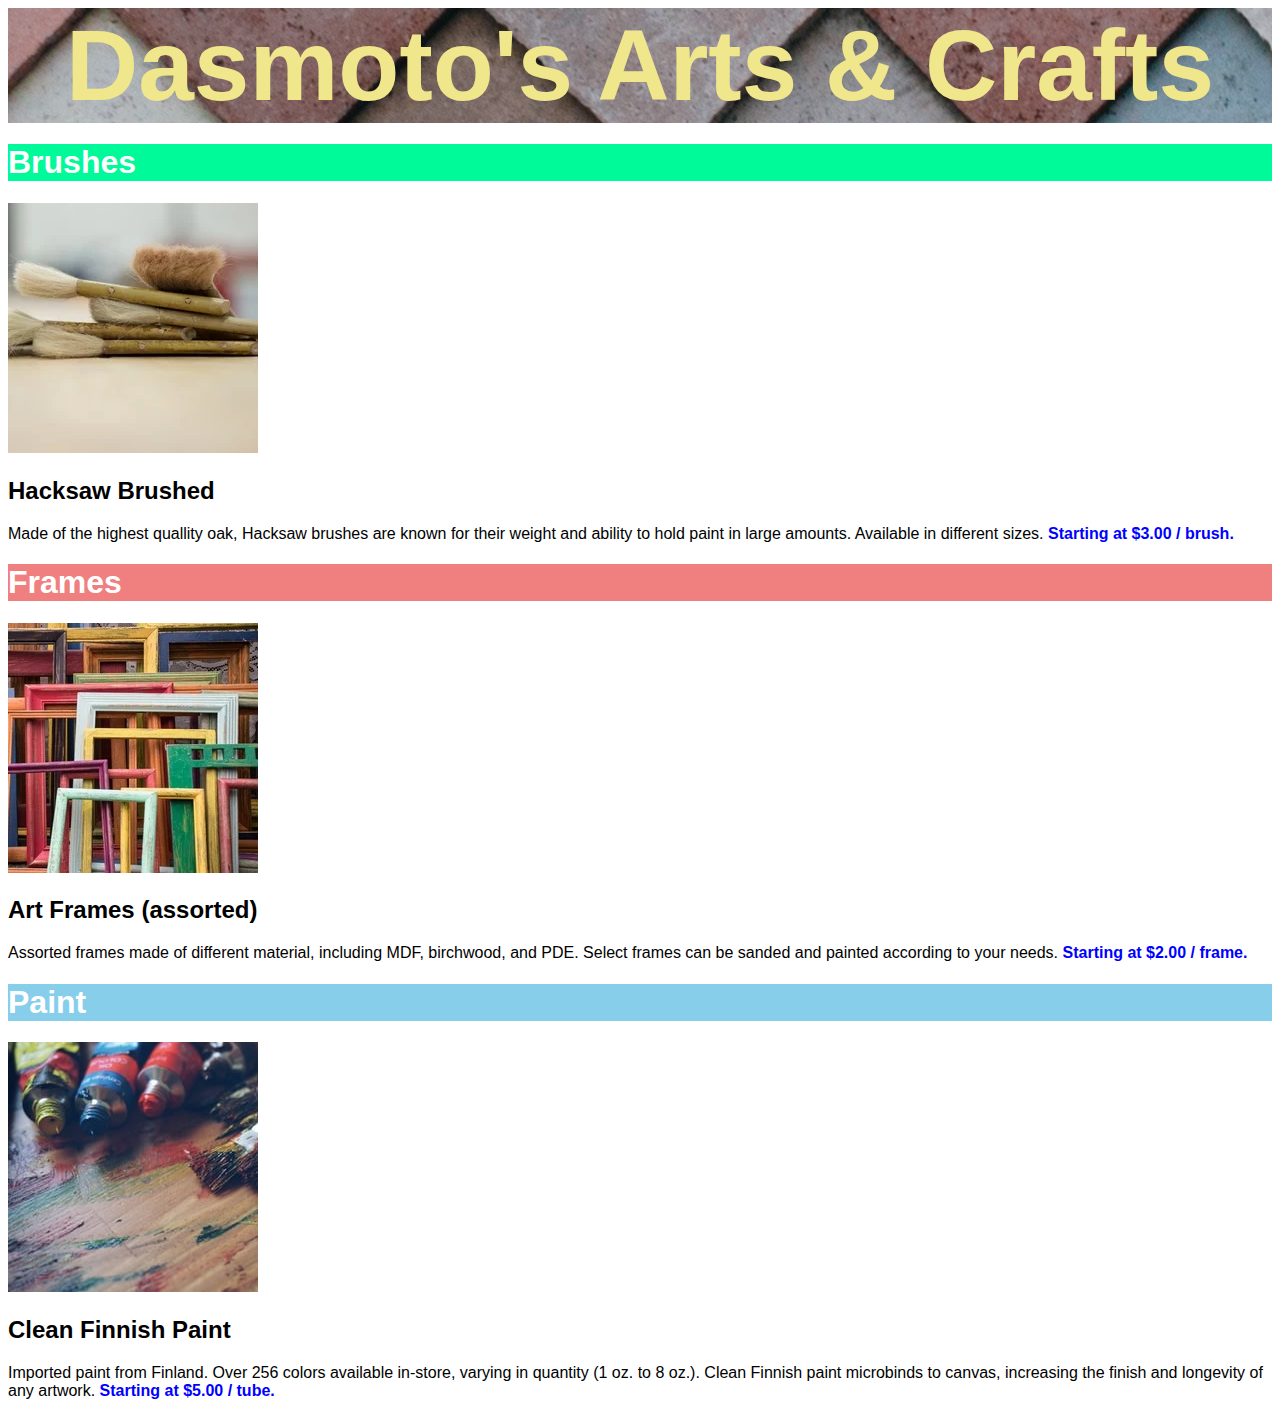
<file: css&html/index.html>
<!DOCTYPE html>
<html>

<head>
  <title></title>
  <link href="/css&html/style/style.css" type="text/css" rel="stylesheet">
</head>

<body>
  <header>Dasmoto's Arts & Crafts</header>

  <H1 class="Brushes">Brushes</H1>
  <img src="/css&html/style/resources/hacksaw.webp" alt="bambu brushes">
  <h2 >Hacksaw Brushed</h2>
  <p>Made of the highest quallity oak, Hacksaw brushes are known for their weight and ability to hold paint in large amounts. Available in different sizes. <strong>Starting at $3.00 / brush.</strong> </p>
  <h1 class="Frames">Frames</h1>
  <img src="/css&html/style/resources/frames.webp" alt="frames">
  <h2>Art Frames (assorted)</h2>
  <p>Assorted frames made of different material, including MDF, birchwood, and PDE. Select frames can be sanded and painted according to your needs. <strong>Starting at $2.00 / frame.</strong> </p>
  <h1 class="Paint">Paint</h1>
  <img src="/css&html/style/resources/finnish.jpeg" alt="finnish">
  <h2>Clean Finnish Paint</h2>
  <p>Imported paint from Finland. Over 256 colors available in-store, varying in quantity (1 oz. to 8 oz.). Clean Finnish paint microbinds to canvas, increasing the finish and longevity of any artwork. <strong>Starting at $5.00 / tube.</strong></p>
</body>

</html>
</file>
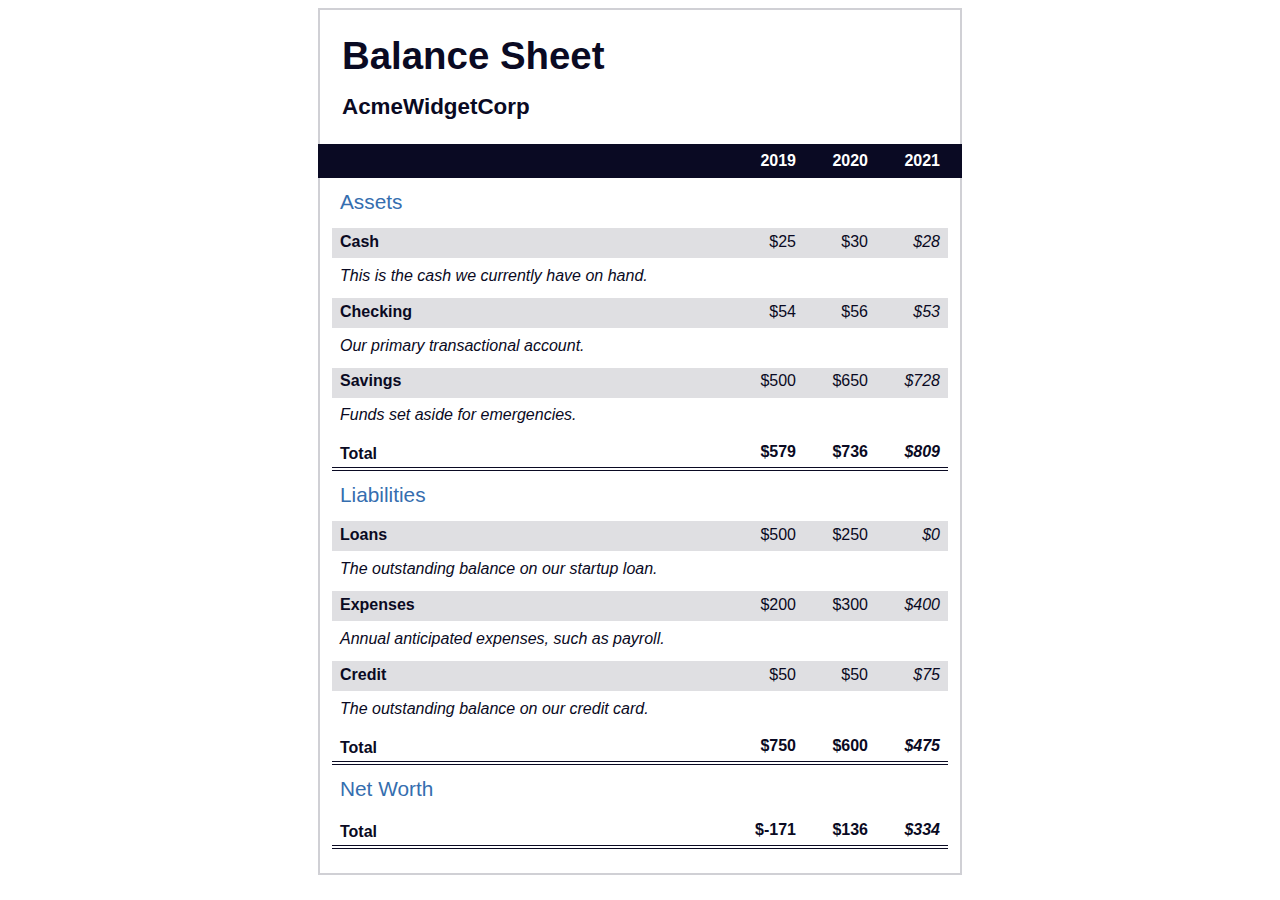
<file: css&html/balance sheet/index.html>
<!DOCTYPE html>
<html lang="en">
  <head>
    <meta charset="UTF-8">
    <meta name="viewport" content="width=device-width, initial-scale=1.0">
    <title>Balance Sheet</title>
    <link rel="stylesheet" href="/css&html/balance sheet/style.css">
  </head>
  <body>
    <main>
      <section>
        <h1>
          <span class="flex">
            <span>AcmeWidgetCorp</span>
            <span>Balance Sheet</span>
          </span>
        </h1>
        <div id="years" aria-hidden="true">
          <span class="year">2019</span>
          <span class="year">2020</span>
          <span class="year">2021</span>
        </div>
        <div class="table-wrap">
          <table>
            <caption>Assets</caption>
            <thead>
              <tr>
                <td></td>
                <th><span class="sr-only year">2019</span></th>
                <th><span class="sr-only year">2020</span></th>
                <th class="current"><span class="sr-only year">2021</span></th>
              </tr>
            </thead>
            <tbody>
              <tr class="data">
                <th>Cash <span class="description">This is the cash we currently have on hand.</span></th>
                <td>$25</td>
                <td>$30</td>
                <td class="current">$28</td>
              </tr>
              <tr class="data">
                <th>Checking <span class="description">Our primary transactional account.</span></th>
                <td>$54</td>
                <td>$56</td>
                <td class="current">$53</td>
              </tr>
              <tr class="data">
                <th>Savings <span class="description">Funds set aside for emergencies.</span></th>
                <td>$500</td>
                <td>$650</td>
                <td class="current">$728</td>
              </tr>
              <tr class="total">
                <th>Total <span class="sr-only">Assets</span></th>
                <td>$579</td>
                <td>$736</td>
                <td class="current">$809</td>
              </tr>
            </tbody>
          </table>
          <table>
            <caption>Liabilities</caption>
            <thead>
              <tr>
              <td></td>
              <th><span class="sr-only">2019</span></th>
              <th><span class="sr-only">2020</span></th>
              <th><span class="sr-only">2021</span></th>
              </tr>
            </thead>
            <tbody>
              <tr class="data">
                <th>Loans <span class="description">The outstanding balance on our startup loan.</span></th>
                <td>$500</td>
                <td>$250</td>
                <td class="current">$0</td>
              </tr>
              <tr class="data">
                <th>Expenses <span class="description">Annual anticipated expenses, such as payroll.</span></th>
                <td>$200</td>
                <td>$300</td>
                <td class="current">$400</td>
              </tr>
              <tr class="data">
                <th>Credit <span class="description">The outstanding balance on our credit card.</span></th>
                <td>$50</td>
                <td>$50</td>
                <td class="current">$75</td>
              </tr>
              <tr class="total">
                <th>Total <span class="sr-only">Liabilities</span></th>
                <td>$750</td>
                <td>$600</td>
                <td class="current">$475</td>
              </tr>
            </tbody>
          </table>
          <table>
            <caption>Net Worth</caption>
            <thead>
              <tr>
              <td></td>
              <th><span class="sr-only">2019</span></th>
              <th><span class="sr-only">2020</span></th>
              <th><span class="sr-only">2021</span></th>
              </tr>
            </thead>
            <tbody>
              <tr class="total">
                <th>Total <span class="sr-only">Net Worth</span></th>
                <td>$-171</td>
                <td>$136</td>
                <td class="current">$334</td>
              </tr>
            </tbody>
          </table>
        </div>
      </section>
    </main>
  </body>
</html>
</file>
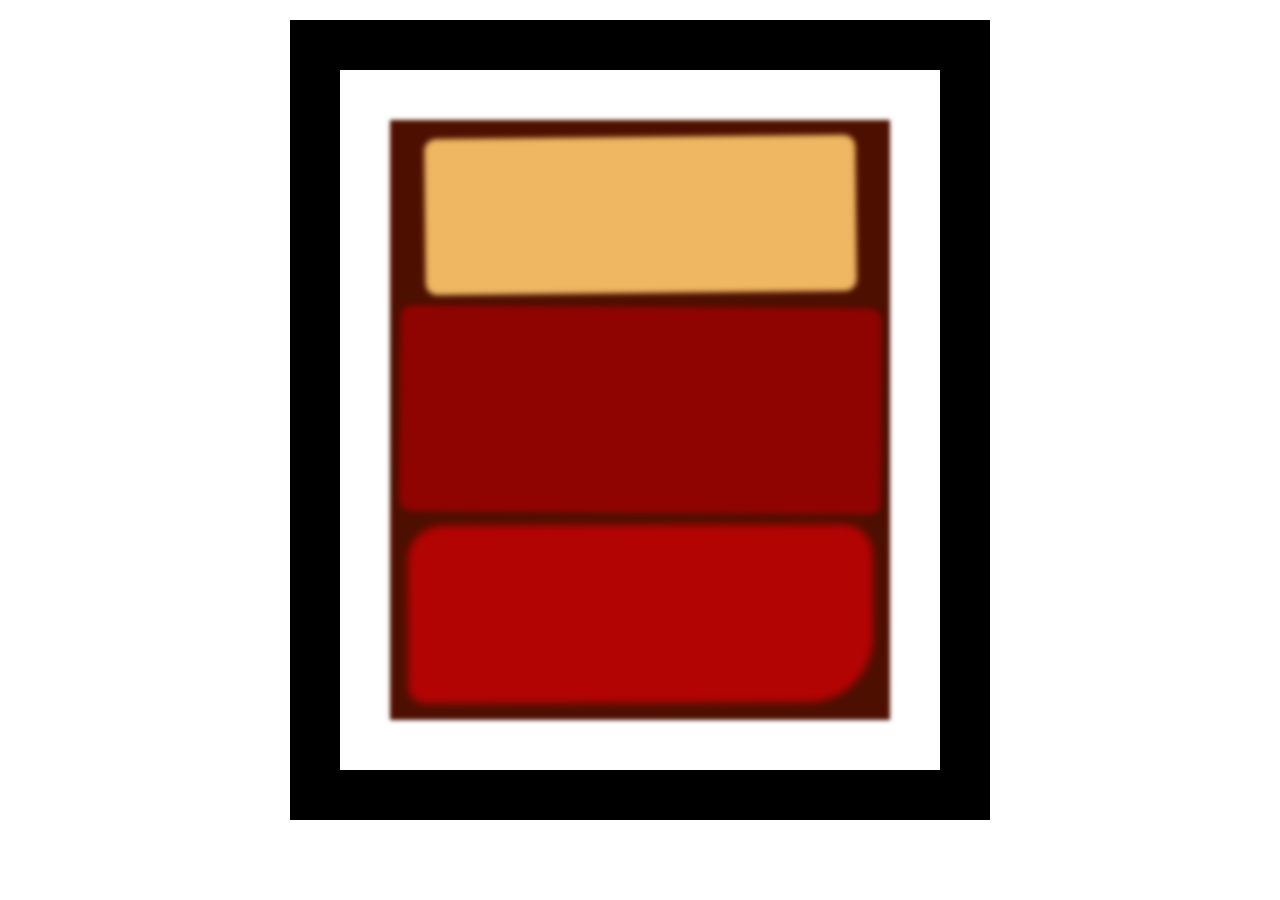
<file: css&html/CSS box model by building a rothko painting/index.html>
<!DOCTYPE html>
<html lang="en">
  <head>
    <meta charset="UTF-8">
    <title>Rothko Painting</title>
    <link href="/css&html/CSS box model by building a rothko painting/style.css" rel="stylesheet">
  </head>
  <body>
    <div class="frame">
      <div class="canvas">
        <div class="one"></div>
        <div class="two"></div>
        <div class="three"></div>
      </div>
    </div>
  </body>
</html>
</file>
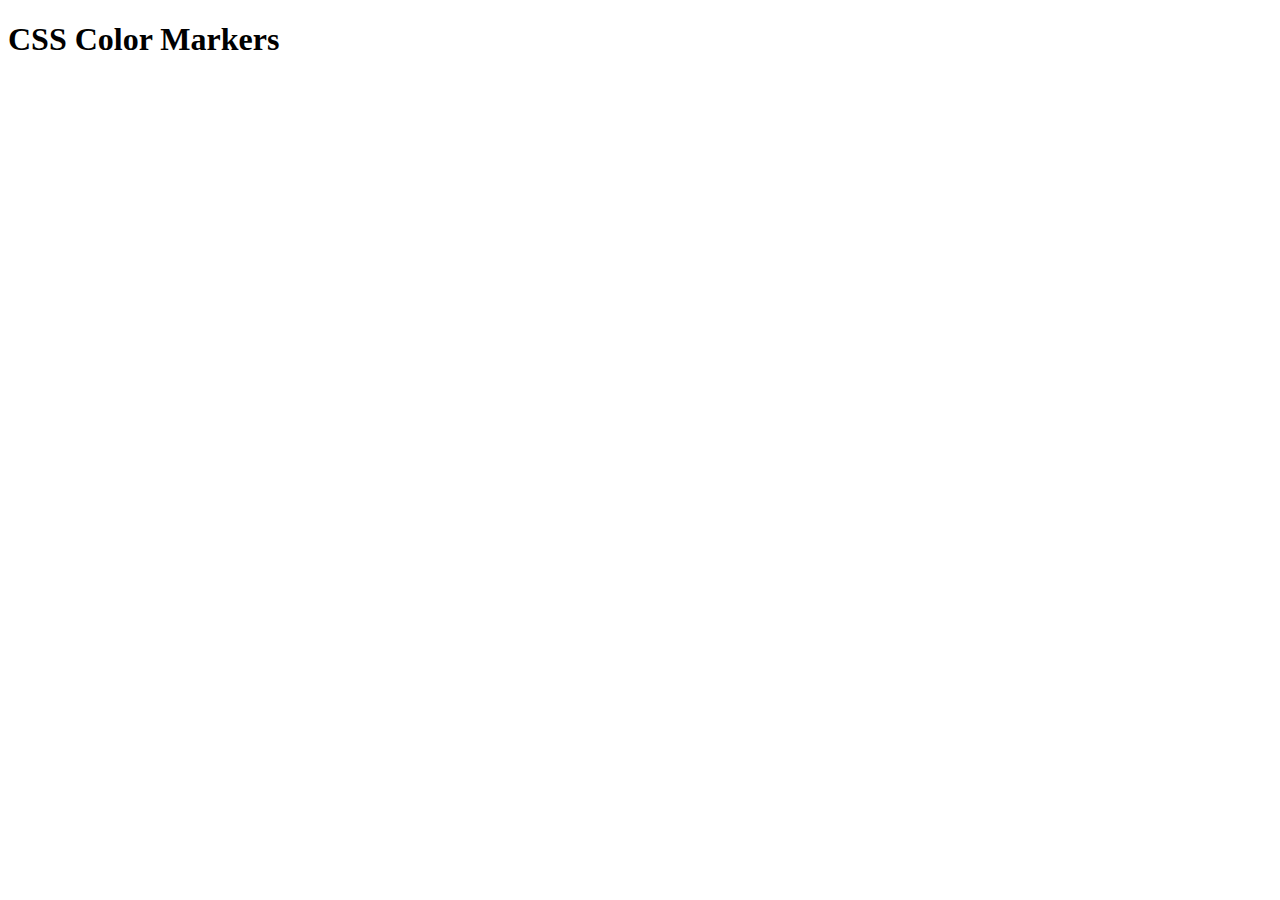
<file: css&html/CSS Colors by building a set of colored markers/index.html>
<!DOCTYPE html>
<html lang="en">
  <head>
    <meta charset="utf-8">
    <meta name="viewport" content="width=device-width, initial-scale=1.0">
    <title>Colored Markers</title>
    <link rel="stylesheet" href="/css&html/CSS Colors by building a set of colored markers/index.html">
  </head>
  <body>
    <h1>CSS Color Markers</h1>
    <div class="container">
      <div class="marker red">
        <div class="cap"></div>
        <div class="sleeve"></div>
      </div>
      <div class="marker green">
        <div class="cap"></div>
        <div class="sleeve"></div>
      </div>
      <div class="marker blue">
        <div class="cap"></div>
        <div class="sleeve"></div>
      </div>
    </div>
  </body>
</html>
</file>
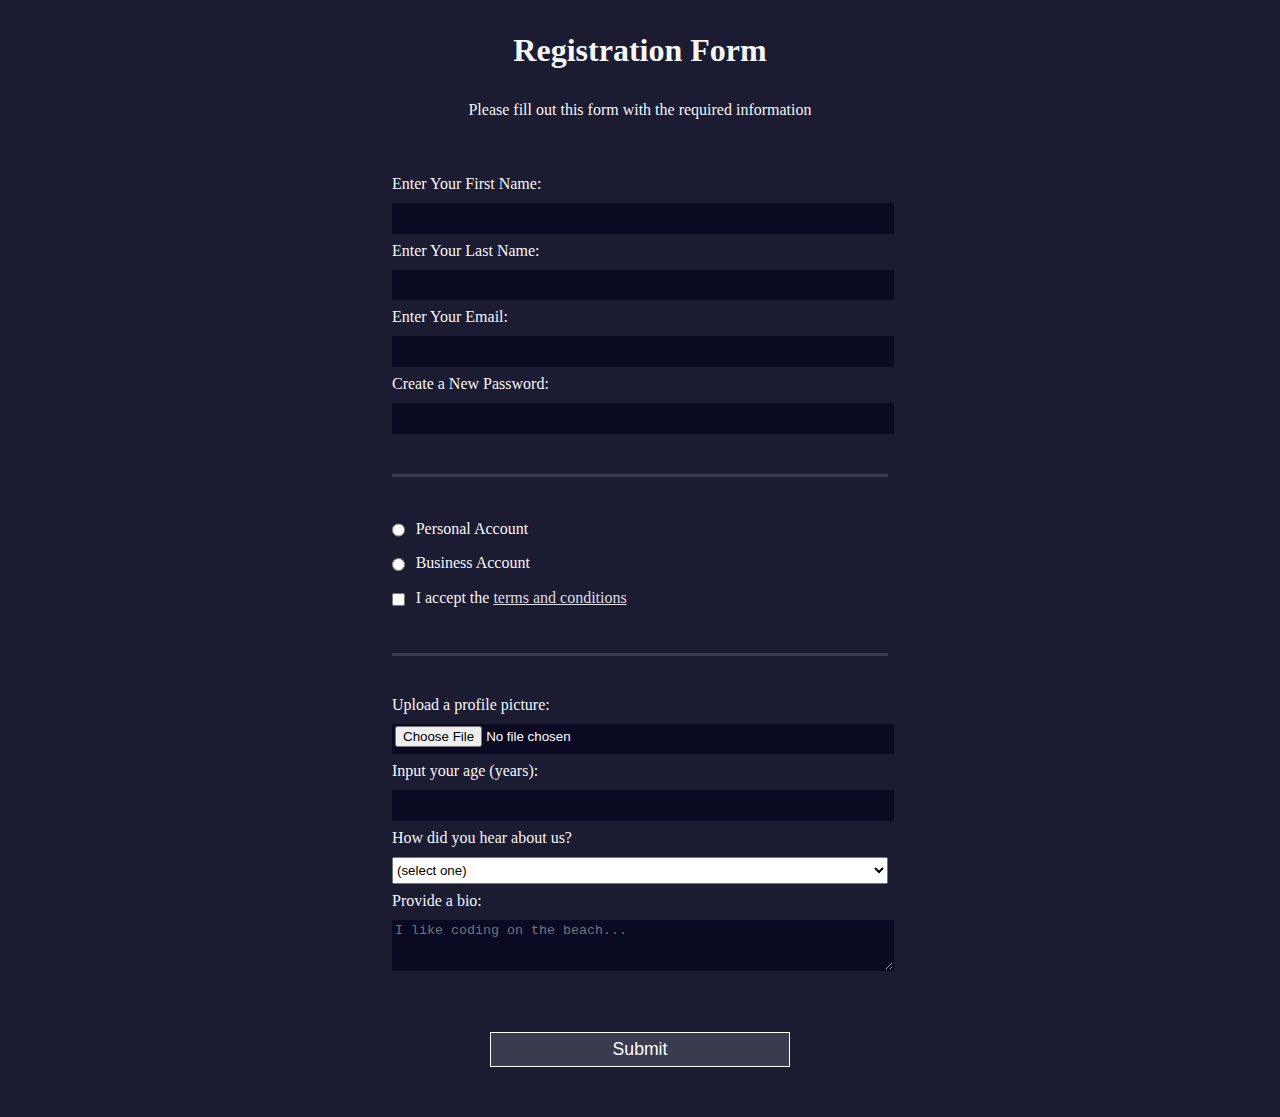
<file: css&html/HTML Forms building a registration form/index.html>
<!DOCTYPE html>
<html lang="en">
  <head>
    <meta charset="UTF-8">
    <title>Registration Form</title>
    <link rel="stylesheet" href="/css&html/HTML Forms building a registration form/style.css" />
  </head>
  <body>
    <h1>Registration Form</h1>
    <p>Please fill out this form with the required information</p>
    <form method="post" action='https://register-demo.freecodecamp.org'>
      <fieldset>
        <label for="first-name">Enter Your First Name: <input id="first-name" name="first-name" type="text" required /></label>
        <label for="last-name">Enter Your Last Name: <input id="last-name" name="last-name" type="text" required /></label>
        <label for="email">Enter Your Email: <input id="email" name="email" type="email" required /></label>
        <label for="new-password">Create a New Password: <input id="new-password" name="new-password" type="password" pattern="[a-z0-5]{8,}" required /></label>
      </fieldset>
      <fieldset>
        <label for="personal-account"><input id="personal-account" type="radio" name="account-type" class="inline" /> Personal Account</label>
        <label for="business-account"><input id="business-account" type="radio" name="account-type" class="inline" /> Business Account</label>
        <label for="terms-and-conditions">
          <input id="terms-and-conditions" type="checkbox" required name="terms-and-conditions" class="inline" /> I accept the <a href="https://www.freecodecamp.org/news/terms-of-service/">terms and conditions</a>
        </label>
      </fieldset>
      <fieldset>
        <label for="profile-picture">Upload a profile picture: <input id="profile-picture" type="file" name="file" /></label>
        <label for="age">Input your age (years): <input id="age" type="number" name="age" min="13" max="120" /></label>
        <label for="referrer">How did you hear about us?
          <select id="referrer" name="referrer">
            <option value="">(select one)</option>
            <option value="1">freeCodeCamp News</option>
            <option value="2">freeCodeCamp YouTube Channel</option>
            <option value="3">freeCodeCamp Forum</option>
            <option value="4">Other</option>
          </select>
        </label>
        <label for="bio">Provide a bio:
          <textarea id="bio" name="bio" rows="3" cols="30" placeholder="I like coding on the beach..."></textarea>
        </label>
      </fieldset>
      <input type="submit" value="Submit" />
    </form>
  </body>
</html>
</file>
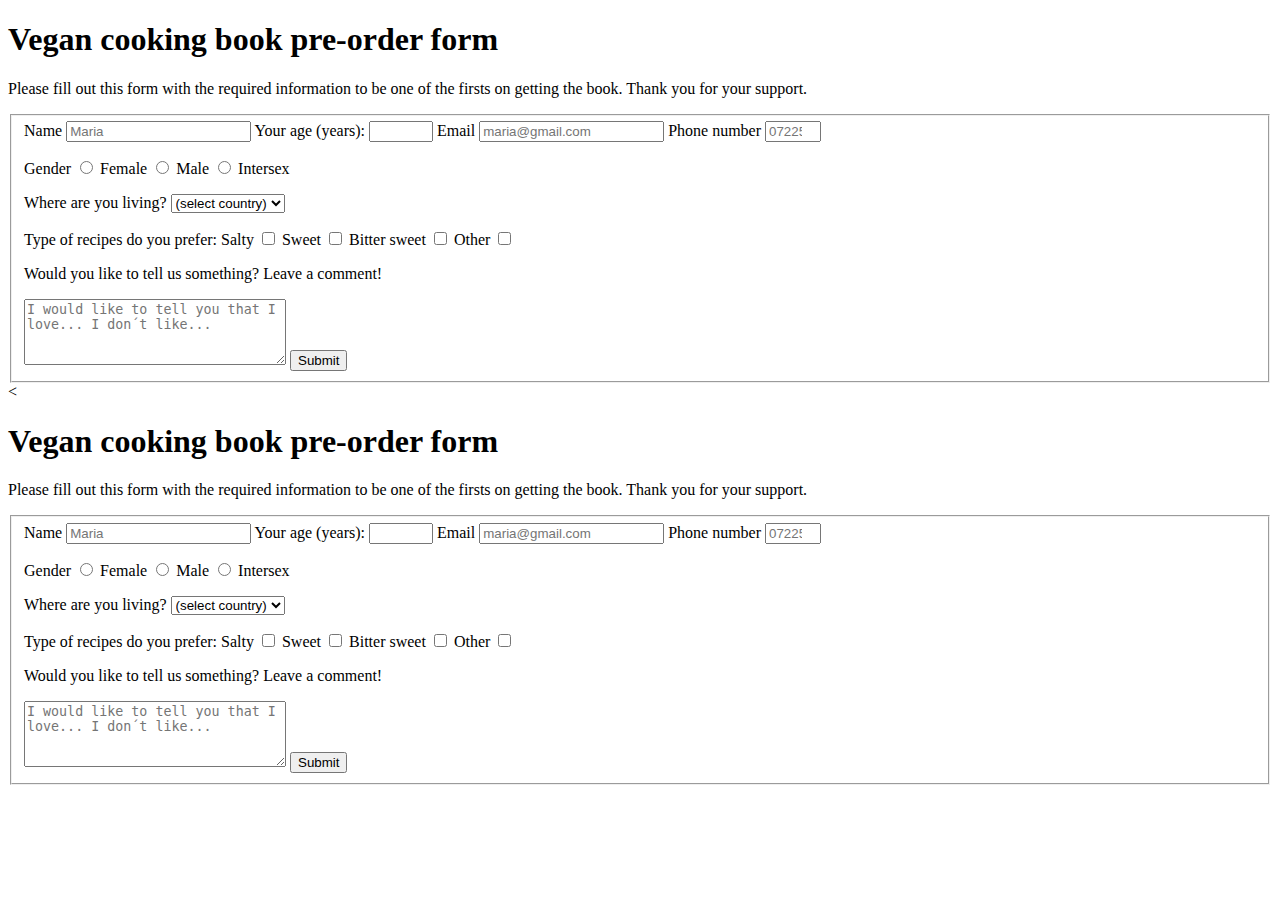
<file: css&html/pre-order book html/index.html>
<!DOCTYPE html>
<html lang="eng">
<head>
  <link rel="style sheet" href="">
</head> 
  <body>
  <h1 id="title">Vegan cooking book pre-order form</h1 >
    <p id="description">Please fill out this form with the required information to be one of the firsts on getting the book. Thank you for your support.</p>

  <fieldset>
    <form method="post" id="survey-form">
    <label id="name-label">Name <input id="name" required type="text"placeholder="Maria"></label>
    <label for="age"> Your age (years): <input id="age" type="number" name="age" min="13" max="120" /></label>
    <label id="email-label"> Email <input id="email" required type="email" placeholder="maria@gmail.com"></label>
    <label id="number-label"> Phone number <input id="number" type="number" min="10" max="13" placeholder="0722567890"></label>
      <P>Gender
      <label for="Female" ><input id="female" type="radio" name="account-type" class="inline" value="female"/> Female</label>
        <label for="Male" ><input id="male" type="radio" name="account-type" class="inline" value="male"/> Male</label>
        <label for="intersex"><input id="intersex" type="radio" name="account-type" class="inline"  value="intersex"/> Intersex</label>
    </p>
        <label for="dropdown"> Where are you living?
        <select id="dropdown">
          <option value="">(select country)</option>
          <option value="1">Sweden</option>
          <option value="2">Norway</option>
          <option value="3">Denmark</option>
          <option value="4">Finland</option>
          <option value="5">Other</option>
        </select>
    </label>
    
    <label for="checkbox">
      <p>
   Type of recipes do you prefer:
      <label for="salty"> Salty <input id="salty" type="checkbox" class="inline" value="survey-form"></label>
      <label for="sweet"> Sweet <input id="sweet" type="checkbox" class="inline" value="survey-form"></label>
      <label for="bitter-sweet"> Bitter sweet <input id="bitter-sweet" type="checkbox" class="inline" value="survey-form"></label>
      <label for="other"> Other <input id="other" type="checkbox" class="inline" value="survey-form"> </label>
      </label>
    <p>Would you like to tell us something? Leave a comment! </p>
    <label>
      <textarea placeholder="I would like to tell you that I love... I don´t like..." name="comment" cols="30" rows="4"></textarea>
    </label>
    
      <input id="submit" type="submit"></input>
    </fieldset>
  </form>
  </body>
<<!DOCTYPE html>
<html lang="eng">
<head>
  <link rel="style sheet" href="style.css">
</head> 
  <body>
  <h1 id="title">Vegan cooking book pre-order form</h1 >
    <p id="description">Please fill out this form with the required information to be one of the firsts on getting the book. Thank you for your support.</p>

  <fieldset>
    <form method="post" id="survey-form">
    <label id="name-label">Name <input id="name" required type="text"placeholder="Maria"></label>
    <label for="age"> Your age (years): <input id="age" type="number" name="age" min="13" max="120" /></label>
    <label id="email-label"> Email <input id="email" required type="email" placeholder="maria@gmail.com"></label>
    <label id="number-label"> Phone number <input id="number" type="number" min="10" max="13" placeholder="0722567890"></label>
      <P>Gender
      <label for="Female" ><input id="female" type="radio" name="account-type" class="inline" value="female"/> Female</label>
        <label for="Male" ><input id="male" type="radio" name="account-type" class="inline" value="male"/> Male</label>
        <label for="intersex"><input id="intersex" type="radio" name="account-type" class="inline"  value="intersex"/> Intersex</label>
    </p>
        <label for="dropdown"> Where are you living?
        <select id="dropdown">
          <option value="">(select country)</option>
          <option value="1">Sweden</option>
          <option value="2">Norway</option>
          <option value="3">Denmark</option>
          <option value="4">Finland</option>
          <option value="5">Other</option>
        </select>
    </label>
    
    <label for="checkbox">
      <p>
   Type of recipes do you prefer:
      <label for="salty"> Salty <input id="salty" type="checkbox" class="inline" value="survey-form"></label>
      <label for="sweet"> Sweet <input id="sweet" type="checkbox" class="inline" value="survey-form"></label>
      <label for="bitter-sweet"> Bitter sweet <input id="bitter-sweet" type="checkbox" class="inline" value="survey-form"></label>
      <label for="other"> Other <input id="other" type="checkbox" class="inline" value="survey-form"> </label>
      </label>
    <p>Would you like to tell us something? Leave a comment! </p>
    <label>
      <textarea placeholder="I would like to tell you that I love... I don´t like..." name="comment" cols="30" rows="4"></textarea>
    </label>
    
      <input id="submit" type="submit"></input>
    </fieldset>
  </form>
  </body>
</html>
</file>
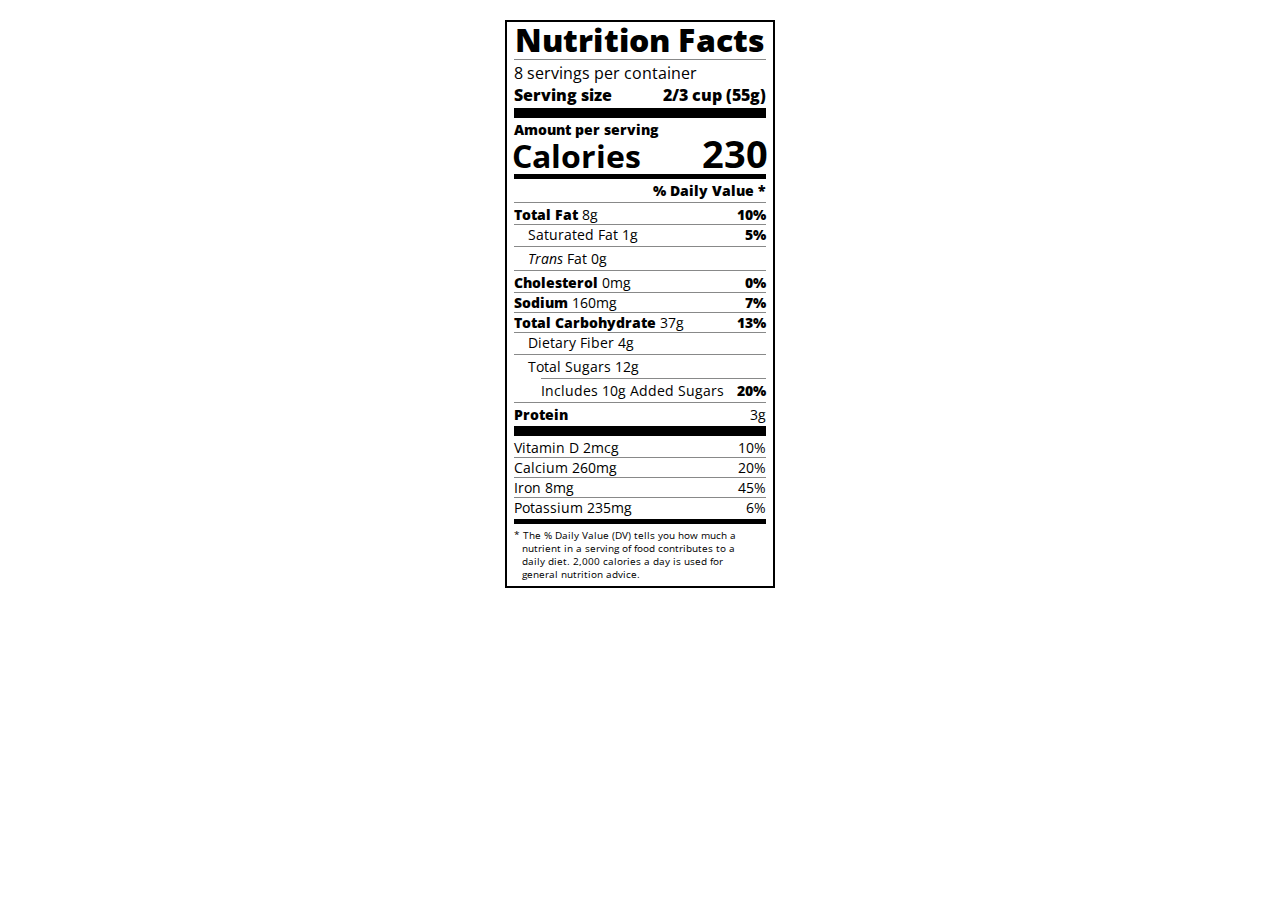
<file: css&html/typography by building a nutrition label/index.html>
<!DOCTYPE html>
<html lang="en">

<head>
  <meta charset="UTF-8">
  <title>Nutrition Label</title>
  <link href="https://fonts.googleapis.com/css?family=Open+Sans:400,700,800" rel="stylesheet">
  <link href="/css&html/typography by building a nutrition label/style.css" rel="stylesheet">
</head>

<body>
  <div class="label">
    <header>
      <h1 class="bold">Nutrition Facts</h1>
      <div class="divider"></div>
      <p>8 servings per container</p>
      <p class="bold">Serving size <span>2/3 cup (55g)</span></p>
    </header>
    <div class="divider large"></div>
    <div class="calories-info">
      <div class="left-container">
        <h2 class="bold small-text">Amount per serving</h2>
        <p>Calories</p>
      </div>
      <span>230</span>
    </div>
    <div class="divider medium"></div>
    <div class="daily-value small-text">
      <p class="bold right no-divider">% Daily Value *</p>
      <div class="divider"></div>
      <p><span><span class="bold">Total Fat</span> 8g</span> <span class="bold">10%</span></p>
      <p class="indent no-divider">Saturated Fat 1g <span class="bold">5%</span></p>
      <div class="divider"></div>
      <p class="indent no-divider"><span><i>Trans</i> Fat 0g</span></p>
      <div class="divider"></div>
      <p><span><span class="bold">Cholesterol</span> 0mg</span> <span class="bold">0%</span></p>
      <p><span><span class="bold">Sodium</span> 160mg</span> <span class="bold">7%</span></p>
      <p><span><span class="bold">Total Carbohydrate</span> 37g</span> <span class="bold">13%</span></p>
      <p class="indent no-divider">Dietary Fiber 4g</p>
      <div class="divider"></div>
      <p class="indent no-divider">Total Sugars 12g</p>
      <div class="divider double-indent"></div>
      <p class="double-indent no-divider">Includes 10g Added Sugars <span class="bold">20%</span>
      <div class="divider"></div>
      <p class="no-divider"><span class="bold">Protein</span> 3g</p>
      <div class="divider large"></div>
      <p>Vitamin D 2mcg <span>10%</span></p>
      <p>Calcium 260mg <span>20%</span></p>
      <p>Iron 8mg <span>45%</span></p>
      <p class="no-divider">Potassium 235mg <span>6%</span></p>
    </div>
    <div class="divider medium"></div>
    <p class="note">* The % Daily Value (DV) tells you how much a nutrient in a serving of food contributes to a daily
      diet. 2,000 calories a day is used for general nutrition advice.</p>
  </div>
</body>
</html>
</file>
<file: css&html/style/style.css>
body {
    font-family: Helvetica, sans-serif;
}

header {
    background-image: url("/css&html/style/resources/pattern.jpeg");
    color: khaki;
    font-size: 100px;
    font-weight: bold;
    text-align: center;
}

.Brushes {
    font-size: 32px;
    font-weight: bold;
    color: white;
    background-color: mediumspringgreen;
}

.Frames {
    font-size: 32px;
    font-weight: bold;
    color: white;
    background-color: lightcoral;
}

.Paint {
    font-size: 32px;
    font-weight: bold;
    color: white;
    background-color: skyblue;
}

strong {
    font-family: Helvetica, sans-serif;
    font-weight: bold;
    color: blue;
}
</file>
<file: css&html/balance sheet/style.css>
span[class~="sr-only"] {
    border: 0 !important;
    clip: rect(1px, 1px, 1px, 1px) !important;
    clip-path: inset(50%) !important;
    height: 1px !important;
    width: 1px !important;
    position: absolute !important;
    overflow: hidden !important;
    white-space: nowrap !important;
    padding: 0 !important;
    margin: -1px !important;
  }
  
  html {
    box-sizing: border-box;
  }
  
  body {
    font-family: sans-serif;
    color: #0a0a23;
  }
  
  h1 {
    max-width: 37.25rem;
    margin: 0 auto;
    padding: 1.5rem 1.25rem;
  }
  
  h1 .flex {
    display: flex;
    flex-direction: column-reverse;
    gap: 1rem;
  }
  
  h1 .flex span:first-of-type {
    font-size: 0.7em;
  }
  
  h1 .flex span:last-of-type {
    font-size: 1.2em;
  }
  
  section {
    max-width: 40rem;
    margin: 0 auto;
    border: 2px solid #d0d0d5;
  }
  
  #years {
    display: flex;
    justify-content: flex-end;
    position: sticky;
    z-index: 999;
    top: 0;
    background: #0a0a23;
    color: #fff;
    padding: 0.5rem calc(1.25rem + 2px) 0.5rem 0;
    margin: 0 -2px;
  }
  
  #years span[class] {
    font-weight: bold;
    width: 4.5rem;
    text-align: right;
  }
  
  .table-wrap {
    padding: 0 0.75rem 1.5rem 0.75rem;
  }
  
  table {
    border-collapse: collapse;
    border: 0;
    width: 100%;
    position: relative;
    margin-top: 3rem;
  }
  
  table caption {
    color: #356eaf;
    font-size: 1.3em;
    font-weight: normal;
    position: absolute;
    top: -2.25rem;
    left: 0.5rem;
  }
  
  tbody td {
    width: 100vw;
    min-width: 4rem;
    max-width: 4rem;
  }
  
  tbody th {
    width: calc(100% - 12rem);
  }
  
  tr[class="total"] {
    border-bottom: 4px double #0a0a23;
    font-weight: bold;
  }
  
  tr[class="total"] th {
    text-align: left;
    padding: 0.5rem 0 0.25rem 0.5rem;
  }
  
  tr.total td {
    text-align: right;
    padding: 0 0.25rem;
  }
  
  tr.total td:nth-of-type(3) {
    padding-right: 0.5rem;
  }
  
  tr.total:hover {
    background-color: #99c9ff;
  }
  
  td.current {
    font-style: italic;
  }
  
  tr.data {
    background-image: linear-gradient(to bottom, #dfdfe2 1.845rem, white 1.845rem);
  }
  
  tr.data th {
    text-align: left;
    padding-top: 0.3rem;
    padding-left: 0.5rem;
  }
  
  tr.data th .description {
    display: block;
    font-weight: normal;
    font-style: italic;
    padding: 1rem 0 0.75rem;
    margin-right: -13.5rem;
  }
  
  tr.data td {
    vertical-align: top;
    padding: 0.3rem 0.25rem 0;
    text-align: right;
  }
  
  tr.data td:last-of-type{
    padding-right: 0.5rem;
  }
</file>
<file: css&html/CSS box model by building a rothko painting/style.css>
.canvas {
    width: 500px;
    height: 600px;
    background-color: #4d0f00;
    overflow: hidden;
    filter: blur(2px);
  }
  
  .frame {
    border: 50px solid black;
    width: 500px;
    padding: 50px;
    margin: 20px auto;
  }
  
  .one {
    width: 425px;
    height: 150px;
    background-color: #efb762;
    margin: 20px auto;
    box-shadow: 0 0 3px 3px #efb762;
    border-radius: 9px;
    transform: rotate(-0.6deg);
  }
  
  .two {
    width: 475px;
    height: 200px;
    background-color: #8f0401;
    margin: 0 auto 20px;
    box-shadow: 0 0 3px 3px #8f0401;
    border-radius: 8px 10px;
    transform: rotate(0.4deg);
  }
  
  .one, .two {
    filter: blur(1px);
  }
  
  .three {
    width: 91%;
    height: 28%;
    background-color: #b20403;
    margin: auto;
    filter: blur(2px);
    box-shadow: 0 0 5px 5px #b20403;
    border-radius: 30px 25px 60px 12px;
    transform: rotate(-0.2deg);
}
</file>
<file: css&html/HTML Forms building a registration form/style.css>
body {
    width: 100%;
    height: 100vh;
    margin: 0;
    background-color: #1b1b32;
    color: #f5f6f7;
    font-family: Tahoma;
    font-size: 16px;
  }
  
  h1, p {
    margin: 1em auto;
    text-align: center;
  }
  
  form {
    width: 60vw;
    max-width: 500px;
    min-width: 300px;
    margin: 0 auto;
    padding-bottom: 2em;
  }
  
  fieldset {
    border: none;
    padding: 2rem 0;
    border-bottom: 3px solid #3b3b4f;
  }
  
  fieldset:last-of-type {
    border-bottom: none;
  }
  
  label {
    display: block;
    margin: 0.5rem 0;
  }
  
  input,
  textarea,
  select {
    margin: 10px 0 0 0;
    width: 100%;
    min-height: 2em;
  }
  
  input, textarea {
    background-color: #0a0a23;
    border: 1px solid #0a0a23;
    color: #ffffff;
  }
  
  .inline {
    width: unset;
    margin: 0 0.5em 0 0;
    vertical-align: middle;
  }
  
  input[type="submit"] {
    display: block;
    width: 60%;
    margin: 1em auto;
    height: 2em;
    font-size: 1.1rem;
    background-color: #3b3b4f;
    border-color: white;
    min-width: 300px;
  }
  
  input[type="file"] {
    padding: 1px 2px;
  }
  
  a {
    color: #dfdfe2;
    }
</file>
<file: css&html/typography by building a nutrition label/style.css>
* {
    box-sizing: border-box;
  }
  
  html {
    font-size: 16px;
  }
  
  body {
    font-family: 'Open Sans', sans-serif;
  }
  
  .label {
    border: 2px solid black;
    width: 270px;
    margin: 20px auto;
    padding: 0 7px;
  }
  
  header h1 {
    text-align: center;
    margin: -4px 0;
    letter-spacing: 0.15px
  }
  
  p {
    margin: 0;
    display: flex;
    justify-content: space-between;
  }
  
  .divider {
    border-bottom: 1px solid #888989;
    margin: 2px 0;
  }
  
  .bold {
    font-weight: 800;
  }
  
  .large {
    height: 10px;
  }
  
  .large, .medium {
    background-color: black;
    border: 0;
  }
  
  .medium {
    height: 5px;
  }
  
  .small-text {
    font-size: 0.85rem;
  }
  
  
  .calories-info {
    display: flex;
    justify-content: space-between;
    align-items: flex-end;
  }
  
  .calories-info h2 {
    margin: 0;
  }
  
  .left-container p {
    margin: -5px -2px;
    font-size: 2em;
    font-weight: 700;
  }
  
  .calories-info span {
    margin: -7px -2px;
    font-size: 2.4em;
    font-weight: 700;
  }
  
  .right {
    justify-content: flex-end;
  }
  
  .indent {
    margin-left: 1em;
  }
  
  .double-indent {
    margin-left: 2em;
  }
  
  .daily-value p:not(.no-divider) {
    border-bottom: 1px solid #888989;
  }
  
  .note {
    font-size: 0.6rem;
    margin: 5px 0;
    padding: 0 8px;
    text-indent: -8px;
  }
</file>
